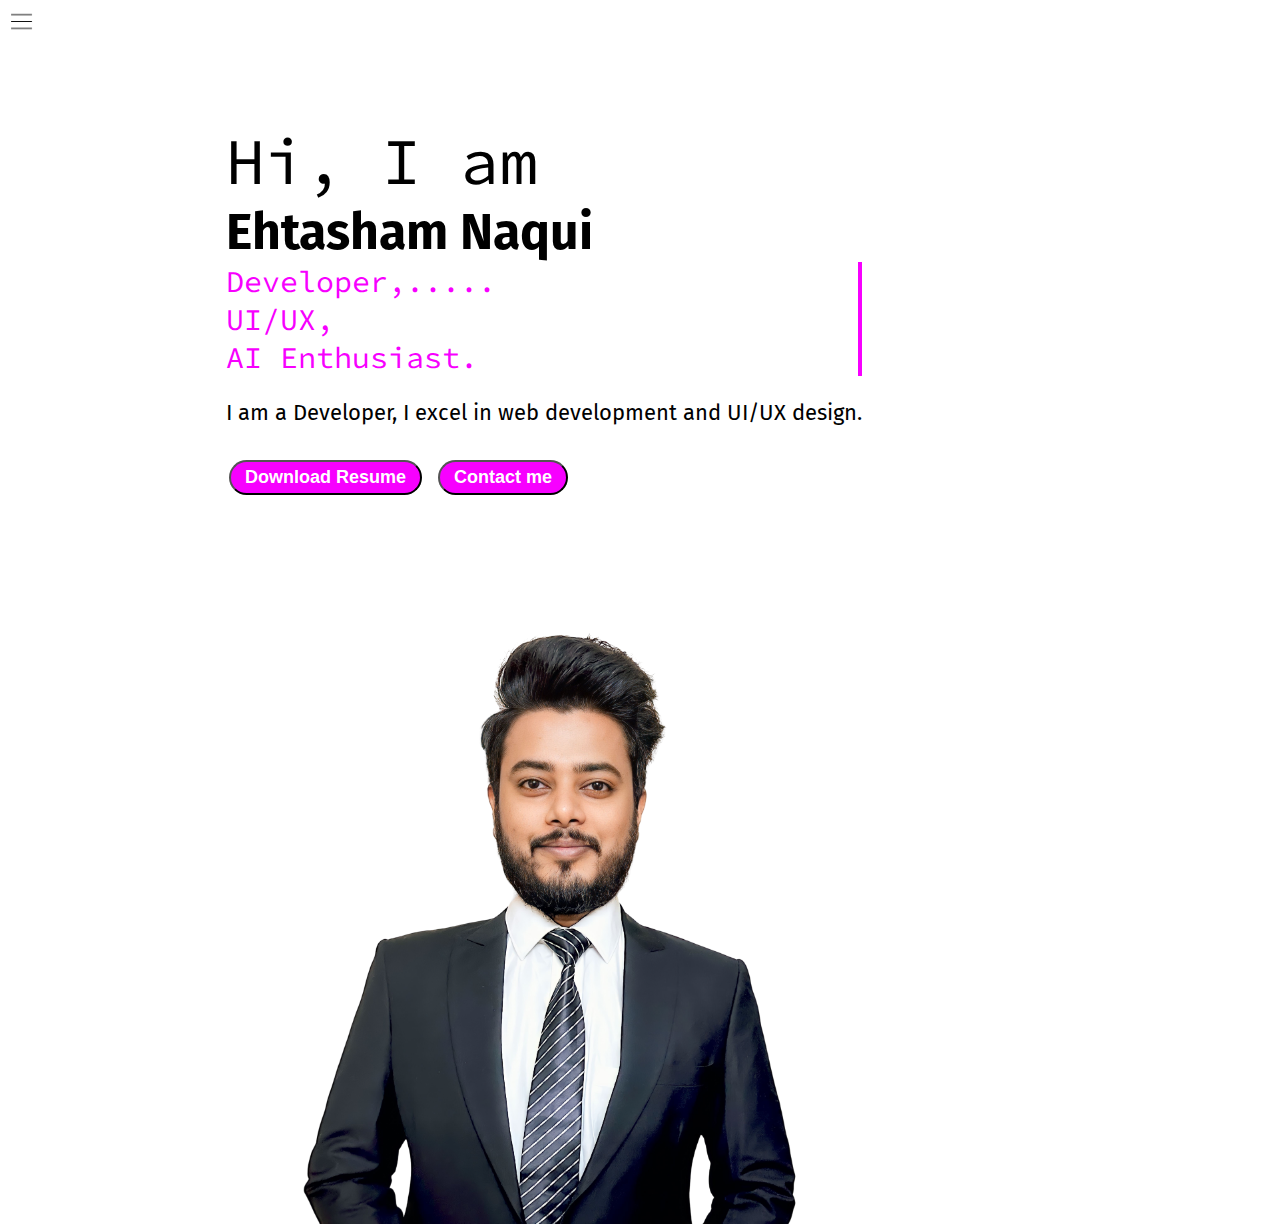
<file: index.html>
<!DOCTYPE html>
<html lang="en">
<head>
    <meta charset="UTF-8">
    <meta http-equiv="X-UA-Compatible" content="IE=edge">
    <meta name="viewport" content="width=device-width, initial-scale=1.0">
    <title>Ehtasham Naqui - Web Developer, Programmer, AI Enthusiast</title>
    <link rel="stylesheet" href="style.css">
</head>
<body>
    <div class="container">
    <div class="sidebar sidebarGo">
        <nav>
            <ul>
                <li><a href="/">Home</a></li>
                <li><a href="/intro.html">My Intro</a></li>
                <li><a href="/services.html">Services</a></li>
                <li><a href="/blog.html">Blog</a></li>
                <li><a href="/contact.html">Contact me</a></li>
            </ul>
        </nav>
    </div>
    <div class="main">
        <div class="hamburger">
            <img class="ham" src="img/ham.png" alt="" width="23">
            <img class="cross" src="img/cross.png" alt="" width="23">
        </div>
        <div class="infoContainer">
            <div class="devInfo">
                <div class="hello">Hi, I am </div>
                <div class="name">Ehtasham Naqui</div>
                <div class="about1">Developer,</div>
                <div class="about2">UI/UX,</div>
                <div class="about3">AI Enthusiast.</div>
                <div class="moreabout">I am a Developer, I excel in web development and UI/UX design. </div>
                <div class="buttons">
                    <a href="files/resume.pdf" target="_blank">
                    <button class="btn">Download Resume</button></a>
                    <a href="/contact.html"><button class="btn">Contact me</button></a>
                </div>
            </div>
            <div class="devPic">
                <img src="img/dev.PNG" alt="Ehtasham Naqui">
            </div>
        </div>
    </div>
    </div>
    <script src="script.js"></script>
</body>
</html>
</file>
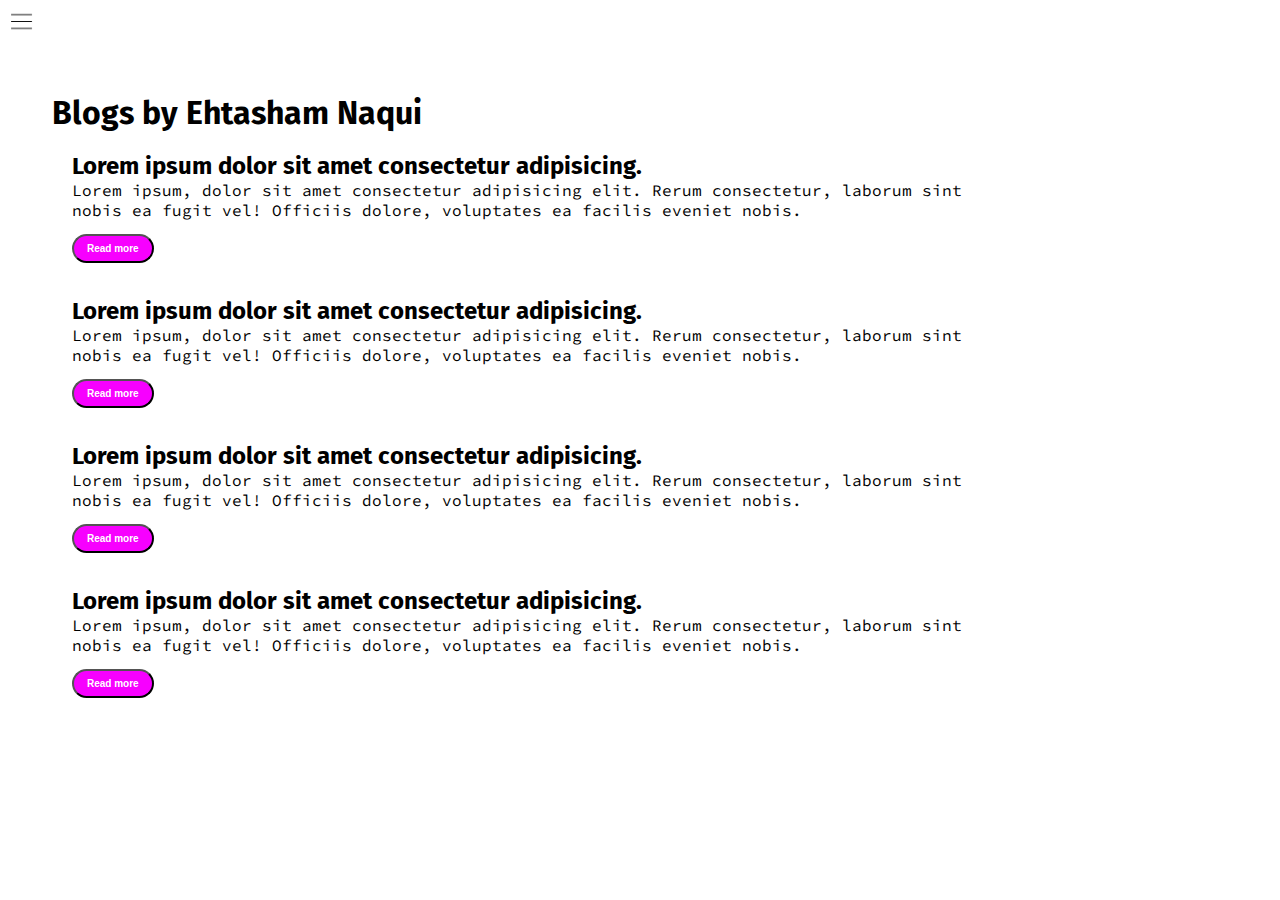
<file: blog.html>
<!DOCTYPE html>
<html lang="en">
<head>
    <meta charset="UTF-8">
    <meta http-equiv="X-UA-Compatible" content="IE=edge">
    <meta name="viewport" content="width=device-width, initial-scale=1.0">
    <title>Ehtasham Naqui - Web Developer, Programmer, AI Enthusiast</title>
    <link rel="stylesheet" href="style.css">
</head>
<body>
    <div class="container">
    <div class="sidebar sidebarGo">
        <nav>
            <ul>
                <li><a href="/">Home</a></li>
                <li><a href="/intro.html">My Intro</a></li>
                <li><a href="/services.html">Services</a></li>
                <li><a href="/blog.html">Blog</a></li>
                <li><a href="/contact.html">Contact me</a></li>
            </ul>
        </nav>
    </div>
    <div class="main">
        <div class="hamburger">
            <img class="ham" src="img/ham.png" alt="" width="23">
            <img class="cross" src="img/cross.png" alt="" width="23">
        </div>
        <div class="blogContainer">
            <h1>Blogs by Ehtasham Naqui</h1>
            <div class="blogItem">
                <h2>Lorem ipsum dolor sit amet consectetur adipisicing.</h2>
                <p>Lorem ipsum, dolor sit amet consectetur adipisicing elit. Rerum consectetur, laborum sint nobis ea fugit vel! Officiis dolore, voluptates ea facilis eveniet nobis.</p>
                <button class="btn btn-sm">Read more</button>
            </div>
            <div class="blogItem">
                <h2>Lorem ipsum dolor sit amet consectetur adipisicing.</h2>
                <p>Lorem ipsum, dolor sit amet consectetur adipisicing elit. Rerum consectetur, laborum sint nobis ea fugit vel! Officiis dolore, voluptates ea facilis eveniet nobis.</p>
                <button class="btn btn-sm">Read more</button>
            </div>
            <div class="blogItem">
                <h2>Lorem ipsum dolor sit amet consectetur adipisicing.</h2>
                <p>Lorem ipsum, dolor sit amet consectetur adipisicing elit. Rerum consectetur, laborum sint nobis ea fugit vel! Officiis dolore, voluptates ea facilis eveniet nobis.</p>
                <button class="btn btn-sm">Read more</button>
            </div>
            <div class="blogItem">
                <h2>Lorem ipsum dolor sit amet consectetur adipisicing.</h2>
                <p>Lorem ipsum, dolor sit amet consectetur adipisicing elit. Rerum consectetur, laborum sint nobis ea fugit vel! Officiis dolore, voluptates ea facilis eveniet nobis.</p>
                <button class="btn btn-sm">Read more</button>
            </div>
            
        </div>
    </div>
    </div>
    <script src="script.js"></script>
</body>
</html>
</file>
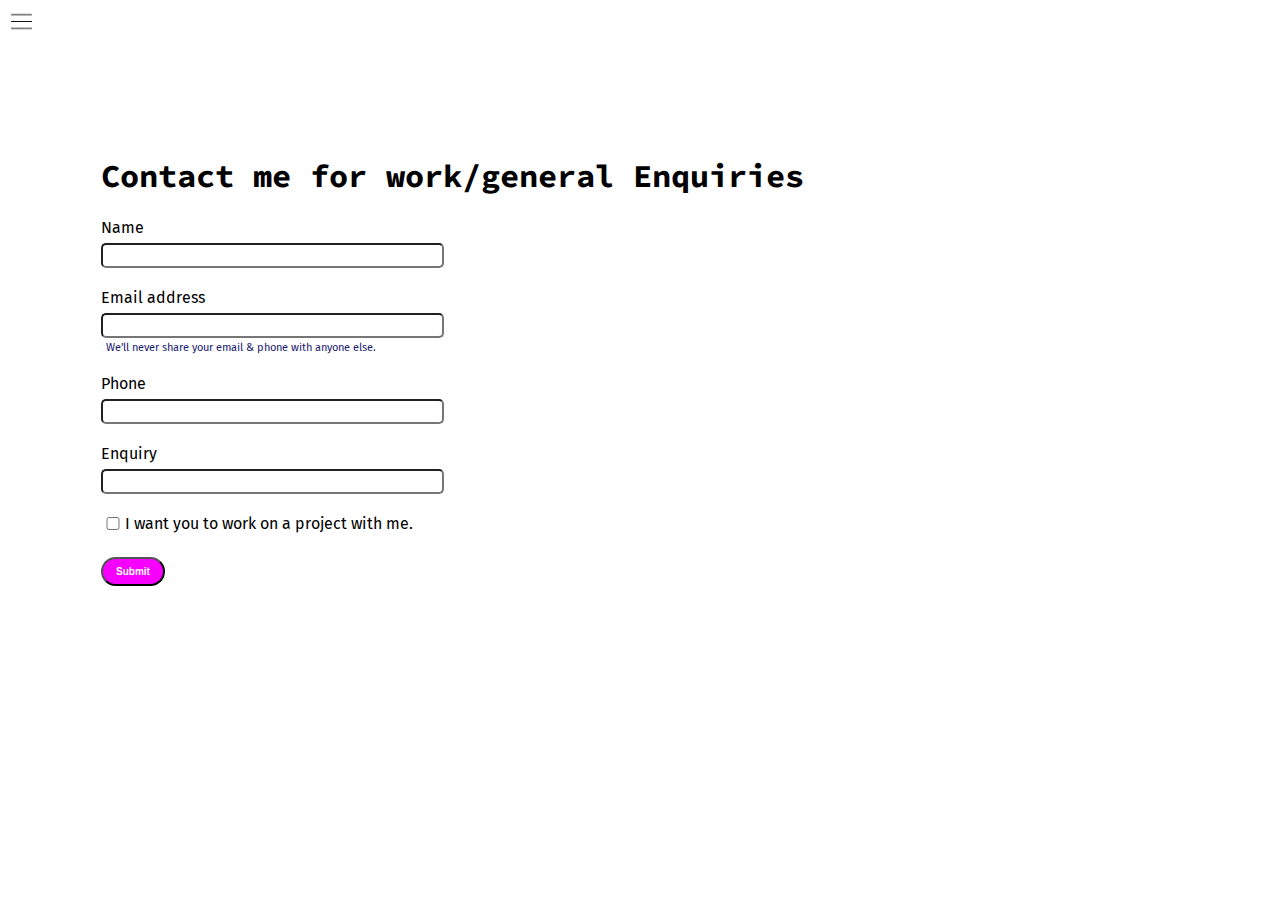
<file: contact.html>
<!DOCTYPE html>
<html lang="en">
<head>
    <meta charset="UTF-8">
    <meta http-equiv="X-UA-Compatible" content="IE=edge">
    <meta name="viewport" content="width=device-width, initial-scale=1.0">
    <title>Ehtasham Naqui - Web Developer, Programmer, AI Enthusiast</title>
    <link rel="stylesheet" href="style.css">
</head>
<body>
    <div class="container">
    <div class="sidebar sidebarGo">
        <nav>
            <ul>
                <li><a href="/">Home</a></li>
                <li><a href="/intro.html">My Intro</a></li>
                <li><a href="/services.html">Services</a></li>
                <li><a href="/blog.html">Blog</a></li>
                <li><a href="/contact.html">Contact me</a></li>
            </ul>
        </nav>
    </div>
    <div class="main">
      <div class="hamburger">
        <img class="ham" src="img/ham.png" alt="" width="23">
        <img class="cross" src="img/cross.png" alt="" width="23">
    </div>
        <div class="contactform">
            <h1>Contact me for work/general Enquiries</h1>
            <form action="https://formsubmit.co/cc61801538128fe54926fef1fef0231a" method="POST">
                <div class="mb-3">
                  <label for="clientname" class="form-label">Name</label>
                  <input type="text" name="Name" class="form-control" id="clientemail" aria-describedby="emailHelp">
                </div>
                <div class="mb-3">
                  <label for="clientemail" class="form-label">Email address</label>
                  <input type="email" name="Email" class="form-control" id="clientemail" aria-describedby="emailHelp">
                  <div id="emailHelp" class="form-text">We'll never share your email & phone with anyone else.</div>
                </div>
                <div class="mb-3">
                  <label for="clientphone" class="form-label">Phone</label>
                  <input type="number" name="Contact Number" class="form-control" id="clientphone">
                </div>
                <div class="mb-3">
                <label for="clientemail" class="form-label">Enquiry</label>
                  <input type="name" name="Enquiry" class="form-control" id="clientemail" aria-describedby="emailHelp">
                </div>
                <div class="mb-3" id="form-check">
                  <input type="checkbox" name="Want to work with me." class="form-check-input" id="isclient">
                  <label class="form-check-label" for="isclient">I want you to work on a project with me.</label>
                </div>
                <button type="submit" class="btn btn-sm">Submit</button>
              </form>
        </div>
    </div>
</div>
<script src="script.js"></script>
</body>
</html>
</file>
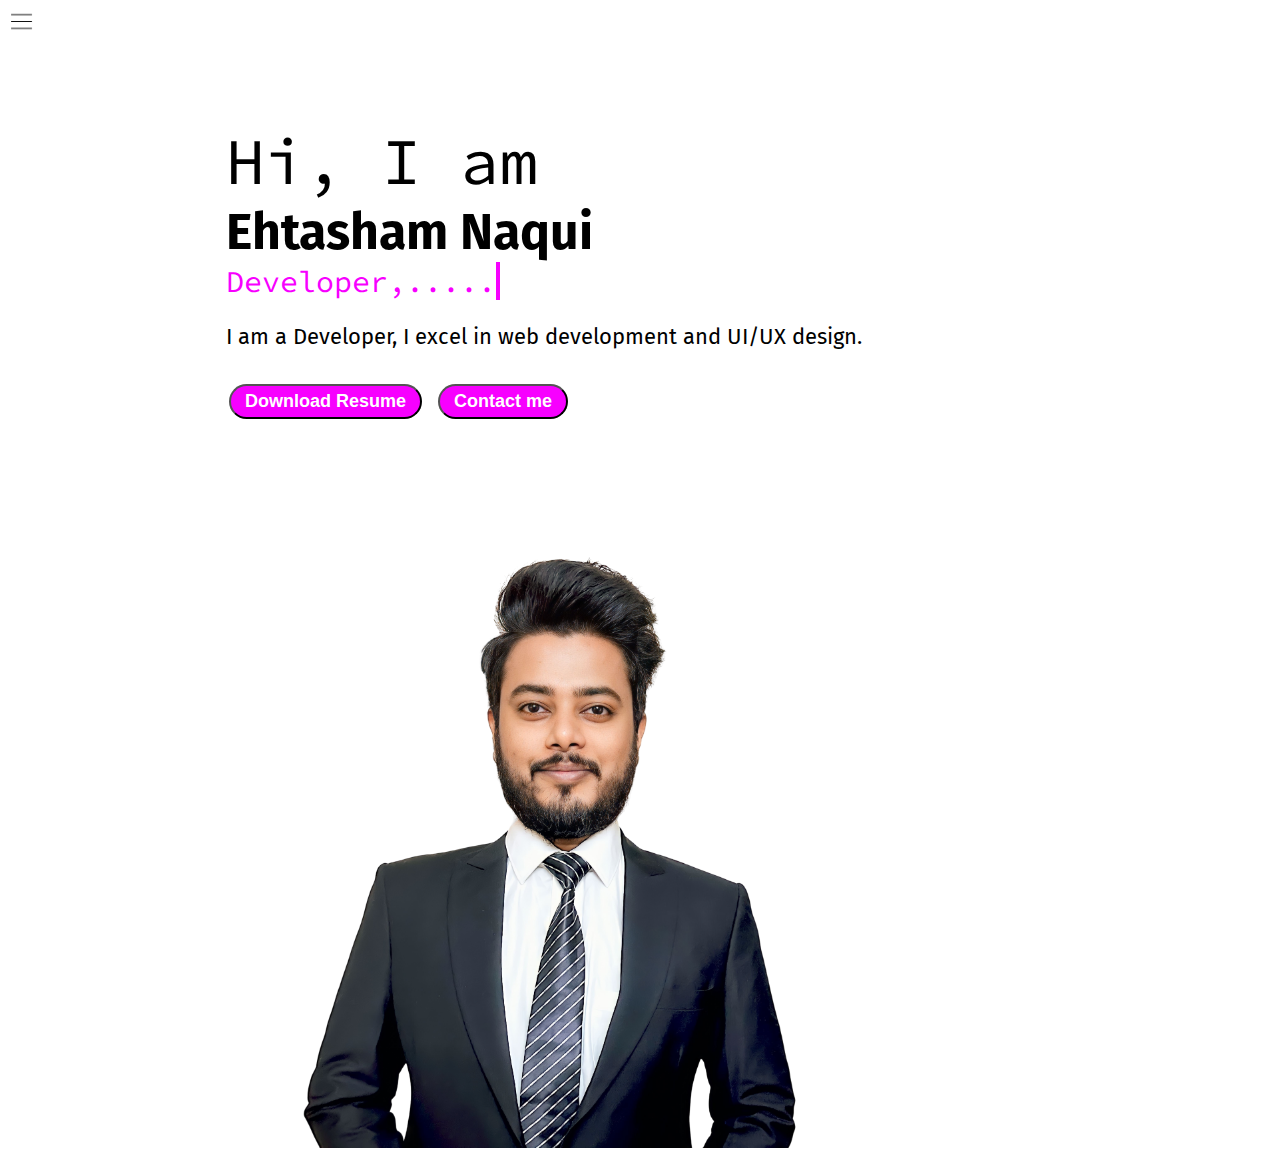
<file: index2.html>
<!DOCTYPE html>
<html lang="en">
<head>
    <meta charset="UTF-8">
    <meta http-equiv="X-UA-Compatible" content="IE=edge">
    <meta name="viewport" content="width=device-width, initial-scale=1.0">
    <title>Ehtasham Naqui - Web Developer, Programmer, AI Enthusiast</title>
    <link rel="stylesheet" href="style.css">
</head>
<body>
    <div class="container">
    <div class="sidebar sidebarGo">
        <nav>
            <ul>
                <li><a href="/">Home</a></li>
                <li><a href="/intro.html">My Intro</a></li>
                <li><a href="/services.html">Services</a></li>
                <li><a href="/blog.html">Blog</a></li>
                <li><a href="/contact.html">Contact me</a></li>
            </ul>
        </nav>
    </div>
    <div class="main">
        <div class="hamburger">
            <img class="ham" src="img/ham.png" alt="" width="23">
            <img class="cross" src="img/cross.png" alt="" width="23">
        </div>
        <div class="infoContainer">
            <div class="devInfo">
                <div class="hello">Hi, I am </div>
                <div class="name">Ehtasham Naqui</div>
                <div class="about">
                    <span class="about1">Developer,</span> 
                </div>
                <!-- <div class="about2">UI/UX,</div>
                <div class="about3">AI Enthusiast.</div> -->
                <div class="moreabout">I am a Developer, I excel in web development and UI/UX design. </div>
                <div class="buttons">
                    <a href="files/resume.pdf" target="_blank">
                    <button class="btn">Download Resume</button></a>
                    <a href="/contact.html"><button class="btn">Contact me</button></a>
                </div>
            </div>
            <div class="devPic">
                <img src="img/dev.PNG" alt="Ehtasham Naqui">
            </div>
        </div>
    </div>
    </div>
    <script src="script.js"></script>
</body>
</html>
</file>
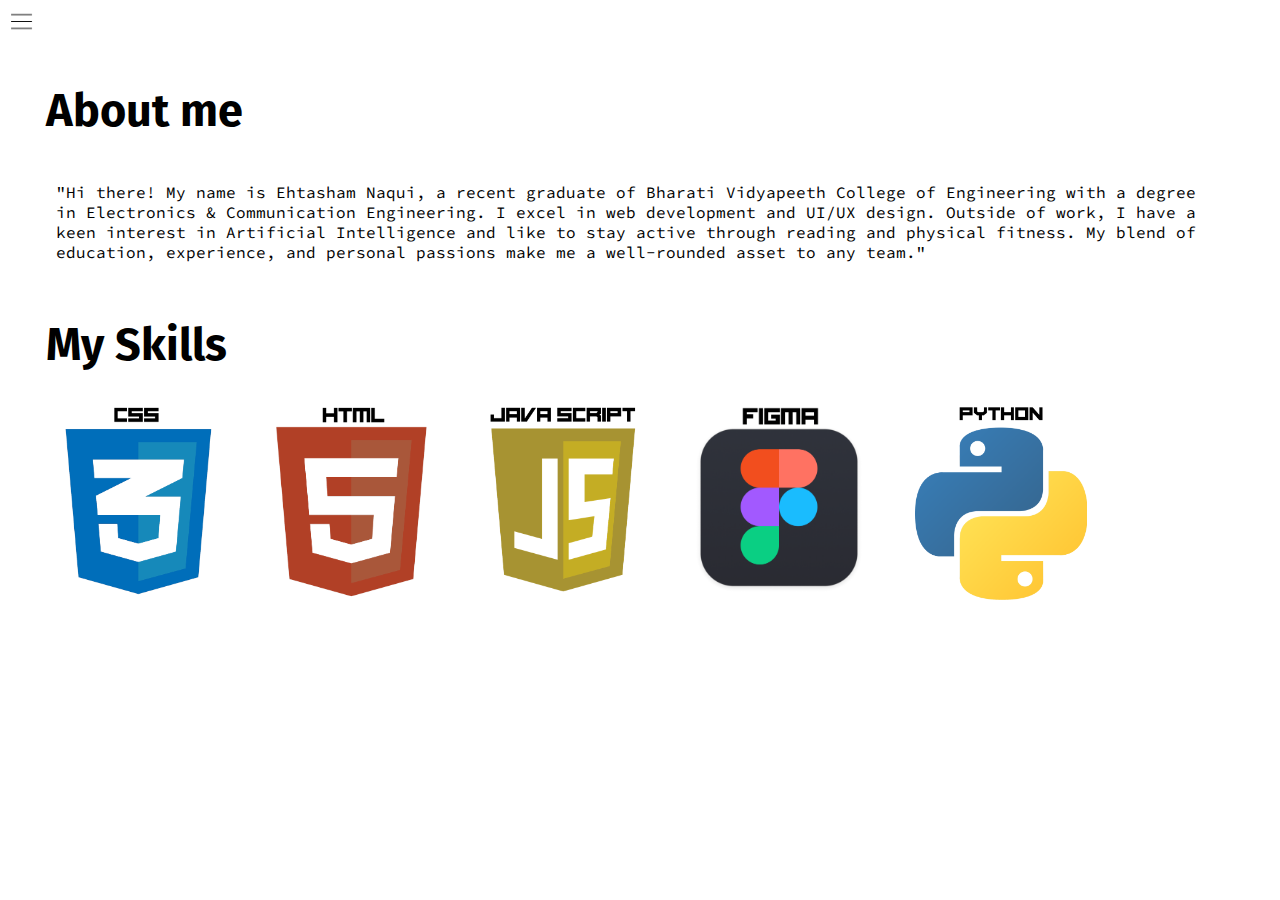
<file: intro.html>
<!DOCTYPE html>
<html lang="en">
<head>
    <meta charset="UTF-8">
    <meta http-equiv="X-UA-Compatible" content="IE=edge">
    <meta name="viewport" content="width=device-width, initial-scale=1.0">
    <title>Ehtasham Naqui - Web Developer, Programmer, AI Enthusiast</title>
    <link rel="stylesheet" href="style.css">
</head>
<body>
    <div class="container">
    <div class="sidebar sidebarGo">
        <nav>
            <ul>
                <li><a href="/">Home</a></li>
                <li><a href="/intro.html">My Intro</a></li>
                <li><a href="/services.html">Services</a></li>
                <li><a href="/blog.html">Blog</a></li>
                <li><a href="/contact.html">Contact me</a></li>
            </ul>
        </nav>
    </div>
    <div class="mainIntro">
        <div class="hamburger">
            <img class="ham" src="img/ham.png" alt="" width="23">
            <img class="cross" src="img/cross.png" alt="" width="23">
        </div>
        <!-- <div class="infoContainer"> -->
            <div class="intro">
                <h2>About me</h2>
                <p>"Hi there! My name is Ehtasham Naqui, a recent graduate of Bharati Vidyapeeth College of Engineering with a degree in Electronics & Communication Engineering. I excel in web development and UI/UX design. Outside of work, I have a keen interest in Artificial Intelligence and like to stay active through reading and physical fitness. My blend of education, experience, and personal passions make me a well-rounded asset to any team."</p>
                <h3>My Skills</h3>
                <div class="skillPic">
                    <!-- HTML: <div class="skill1"></div>
                    CSS: <div class="skill2"></div>
                    JavaScript: <div class="skill3"></div>
                    Figma: <div class="skill4"></div>
                    Python: <div class="skill5"></div> -->
                    <img src="img/skill2.png" alt="CSS">
                    <img src="img/skill1.png" alt="HTML">
                    <img src="img/skill3.png" alt="JS">
                    <img src="img/skill4.png" alt="Figma">
                    <img src="img/skill5.png" alt="Python" style="margin: 0 23px;">
                    <!-- <div class="HTML1">HTML</div> -->
                </div>
            </div>
        </div>
    </div>
    </div>
    <script src="script.js"></script>
</body>
</html>
</file>
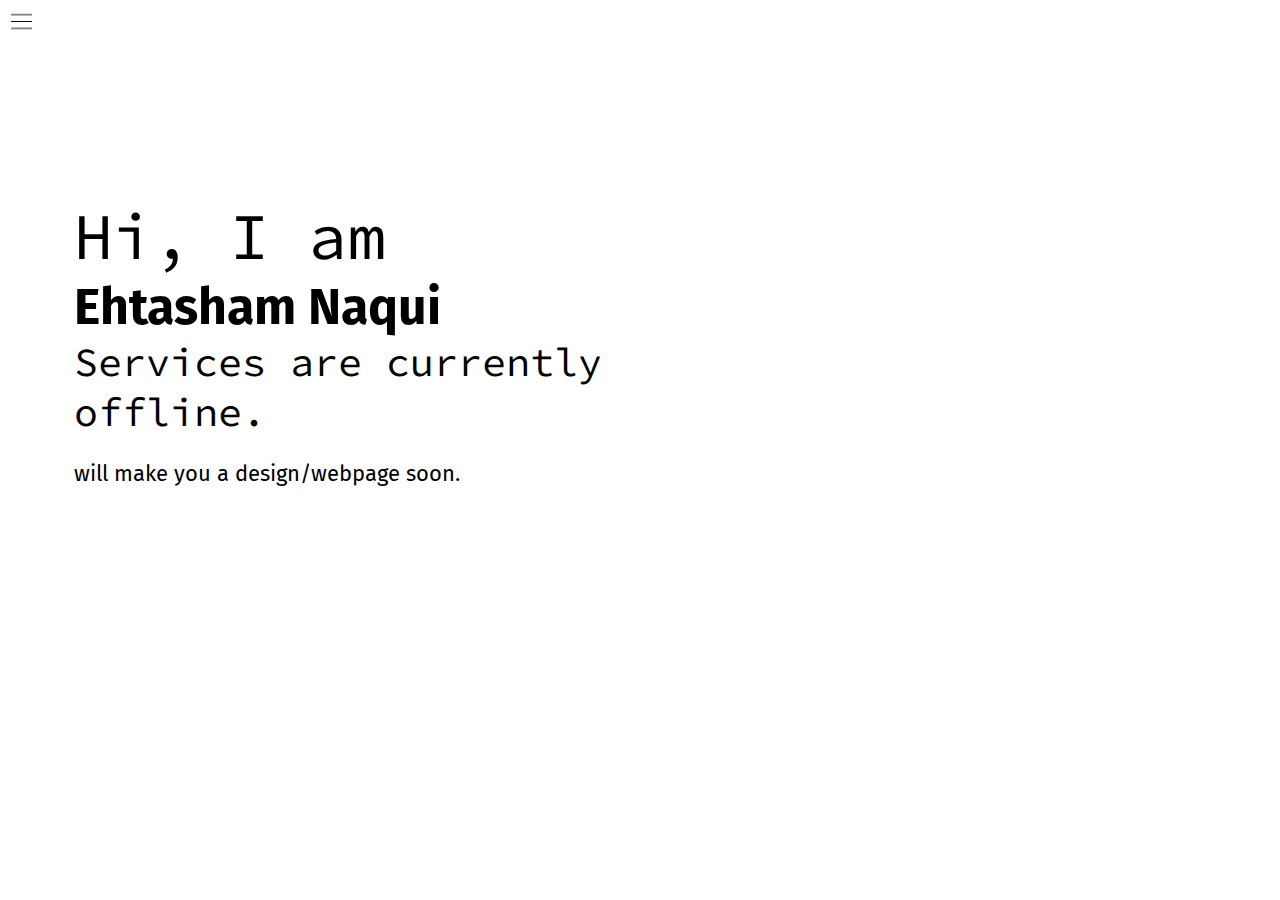
<file: services.html>
<!DOCTYPE html>
<html lang="en">
<head>
    <meta charset="UTF-8">
    <meta http-equiv="X-UA-Compatible" content="IE=edge">
    <meta name="viewport" content="width=device-width, initial-scale=1.0">
    <title>Ehtasham Naqui - Web Developer, Programmer, AI Enthusiast</title>
    <link rel="stylesheet" href="style.css">
</head>
<body>
    <div class="container">
    <div class="sidebar sidebarGo">
        <nav>
            <ul>
                <li><a href="/">Home</a></li>
                <li><a href="/intro.html">My Intro</a></li>
                <li><a href="/services.html">Services</a></li>
                <li><a href="/blog.html">Blog</a></li>
                <li><a href="/contact.html">Contact me</a></li>
            </ul>
        </nav>
    </div>
    <div class="main">
        <div class="hamburger">
            <img class="ham" src="img/ham.png" alt="" width="23">
            <img class="cross" src="img/cross.png" alt="" width="23">
        </div>
        <div class="infoContainerService">
            <div class="devInfoService">
                <div class="hello">Hi, I am </div>
                <div class="name">Ehtasham Naqui</div>
                <div class="serviceStatus">Services are currently offline. </div>
                <div class="moreabout">will make you a design/webpage soon. </div>
                <!-- <div class="buttons">
                    <a href="/resume.pdf" target="_blank">
                    <button class="btn">Download Resume</button></a>
                    <a href="/contact.html"><button class="btn">Contact me</button></a> -->
                </div>
            </div>
            <!-- <div class="devPic"> -->
                <!-- <img src="dev.PNG" alt="Ehtasham Naqui"> -->
            </div>
        </div>
    </div>
    </div>
    <script src="script.js"></script>
</body>
</html>
</file>
<file: style.css>
@import url('https://fonts.googleapis.com/css2?family=Fira+Sans&family=Roboto:wght@400;700&display=swap');
@import url('https://fonts.googleapis.com/css2?family=Source+Code+Pro:wght@200&display=swap');
@import url('https://fonts.googleapis.com/css2?family=Inter:wght@500&display=swap');

*{
    margin: 0;
    padding: 0;

}

.sidebar{
    position: absolute;
    background-color: rgb(234, 234, 234);
    /* width: 277px; */
    font-family: 'Fira Sans', sans-serif;
    height: 108vh;
    transition: transform 0.3s ease-in;
}

.sidebar nav{
    padding: 20px;
    margin-top: 37px;
}

.sidebar nav li{
    list-style: none;
    font-size: 38px;
    padding: 33px;
}

.sidebar nav li a{
    text-decoration: none;
    color: black;
}

.main{
    /* background-color: yellow; */
    width: 85vw;
}

.container{
    display: flex;
}

.infoContainer{
    /* background-color: rgb(150, 17, 68);  */
    height: 30vh;
    width: 80vw;
    margin: 90px auto;
    display: flex;
    justify-content: space-around;
    flex-wrap: wrap;
    padding: 30px;
}

.devInfo{
    display: flex;
    justify-content: center;
    flex-direction: column;
    font-family: 'Source Code Pro', monospace;
}

.hello{
    font-size: 65px;
}

.name{
    font-size: 50px;
    font-weight: bold;
    font-family: 'Fira Sans', sans-serif;
}

.about1{
    font-size: 30px;
    color: rgb(247, 0, 255);
}

.about2{
    font-size: 30px;
    color: rgb(247, 0, 255);
}

.about3{
    font-size: 30px;
    color: rgb(247, 0, 255);
}

.about1{
    list-style: none;
    white-space: nowrap;
    overflow: hidden;
    border-right: 4px solid rgb(247, 0, 255);
    animation: typing1 5s steps(15) infinite;
    /* background: red; */
}
@keyframes typing1 {
    0%{
        width: 0ch;
    }
    50%{
        width: 10ch;
    }
    100%{
        width: 0ch;
    }
}

.about2{
    list-style: none;
    white-space: nowrap;
    overflow: hidden;
    border-right: 4px solid rgb(247, 0, 255);
    animation: typing2 5s steps(15) infinite;
    /* background: red; */
}
@keyframes typing2 {
    0%{
        width: 0ch;
    }
    50%{
        width: 6ch;
    }
    100%{
        width: 0ch;
    }
}

.about3{
    list-style: none;
    white-space: nowrap;
    overflow: hidden;
    border-right: 4px solid rgb(247, 0, 255);
    animation: typing3 5s steps(15) infinite;
    /* background: red; */
}
@keyframes typing3 {
    0%{
        width: 0ch;
    }
    50%{
        width: 14ch;
    }
    100%{
        width: 0ch;
    }
}

.moreabout{
    font-size: 22px;
    margin-top: 23px;
    font-family: 'Fira Sans', sans-serif;
}

.buttons{
    margin-top: 34px;
}

.btn{
    padding: 5px 14px;
    border-radius: 42px;
    color: white;
    background-color: rgb(247, 0, 255);;
    font-weight: bold;
    font-size: 18px;
    margin: 0 3px;
    cursor: pointer;
}

.btn-sm{
    font-size: 10px;
    padding: 7px 13px;
    margin: 14px 0;
}

.btn:hover{
    background-color: white;
    color: rgb(247, 0, 255);;
}

.devPic{
    margin-top: inherit;
}

.devPic img{
    height: 71vh;
    
}

.contactform{
    padding: 0 34px;
    padding-top: 144px;
    margin: 0 67px;
    font-family: 'Fira Sans', sans-serif;
}

.contactform h1{
    font-family: 'Source Code Pro', monospace;
    padding: 12px 0;
}

.contactform div{
    padding: 10px 0;
    display: flex;
    flex-direction: column;
}

.contactform div input{
    width: 26vw;
    border-radius: 5px;
    margin: 6px 0 0 0;
    padding: 3px;
}


#emailHelp{
    font-size: 11px;
    color: midnightblue;
    margin: 0 5px;
    padding: 3px 0 0 0;
}

#form-check{
    flex-direction: row;
}

#form-check input{
    width: 24px;
    margin: 3px 0;
}

.blogItem{
    margin: 20px;
    font-family: 'Fira Sans', sans-serif;
}

.blogContainer{
    font-family: 'Fira Sans', sans-serif;
    margin: 94px 52px;
}

.blogItem p{
    font-family: 'Source Code Pro', monospace;
}

.intro h2{
    display: flex;
    justify-content: center;
    flex-direction: column;
    font-family: 'Fira Sans', sans-serif;
    margin: 12px;  
    padding: 11px;
    font-size: 45px;
}

.mainIntro{
    padding: 61px 23px;
}

.intro h3{
    display: flex;
    justify-content: center;
    flex-direction: column;
    font-family: 'Fira Sans', sans-serif;
    margin: 12px;  
    margin-top: 45px;
    padding: 11px;
    font-size: 45px;
}

.intro p{
    font-family: 'Source Code Pro', monospace;
    margin: 33px;  
}

/* .skillContainer{
    
    
} */
/* 
.skill1{
    width: 265px;
    height: 6px;
    background-color: blueviolet;
}

.skill2{
    width: 231px;
    height: 6px;
    background-color: blueviolet;
}

.skill3{
    width: 200px;
    height: 6px;
    background-color: blueviolet;
}

.skill4{
    width: 265px;
    height: 6px;
    background-color: blueviolet;
}

.skill5{
    width: 190px;
    height: 6px;
    background-color: blueviolet;
} */

.skillPic img{
    height: 196px;
    padding: 9px;
    
}

/* .skill5 img{
    margin: 0 23px;
} */

/* .HTML1{
    font-family: 'Inter', sans-serif;
    font-family: ;
    font-weight: bolder;
    padding: 45px;
    font-size: 30px;
    background-color: brown;
    margin: -7px 38px;
 */

/* services */

.infoContainerService{
    /* background-color: rgb(150, 17, 68);  */
    height: 10vh;
    width: 49vw;
    margin: 196px 51px;
    display: flex;
    justify-content: space-around;
    padding: 100px 23px;
}

.devInfoService{
    display: flex;
    justify-content: center;
    flex-direction: column;
    font-family: 'Source Code Pro', monospace;
}

.hello{
    font-size: 65px;
}

.name{
    font-size: 50px;
    font-weight: bold;
    font-family: 'Fira Sans', sans-serif;
}

.serviceStatus{
    font-size: 40px;
}

.moreabout{
    font-size: 22px;
    margin-top: 23px;
    font-family: 'Fira Sans', sans-serif;
}

.sidebarGo{
    transform: translate(-443px, 0);
    position: absolute;
}

.hamburger{
    position: absolute;
    cursor: pointer;
    top: 10px;
    left: 10px;
}

.cross{
    margin-left: 256px;
}

@media (max-width: 1500px) {
   *{
    /* background-color: rgb(175, 90, 90); */
 }

    /* .sidebar{
        transform: translate(-443px, 0px);
        position: absolute;
    } */
}
</file>
